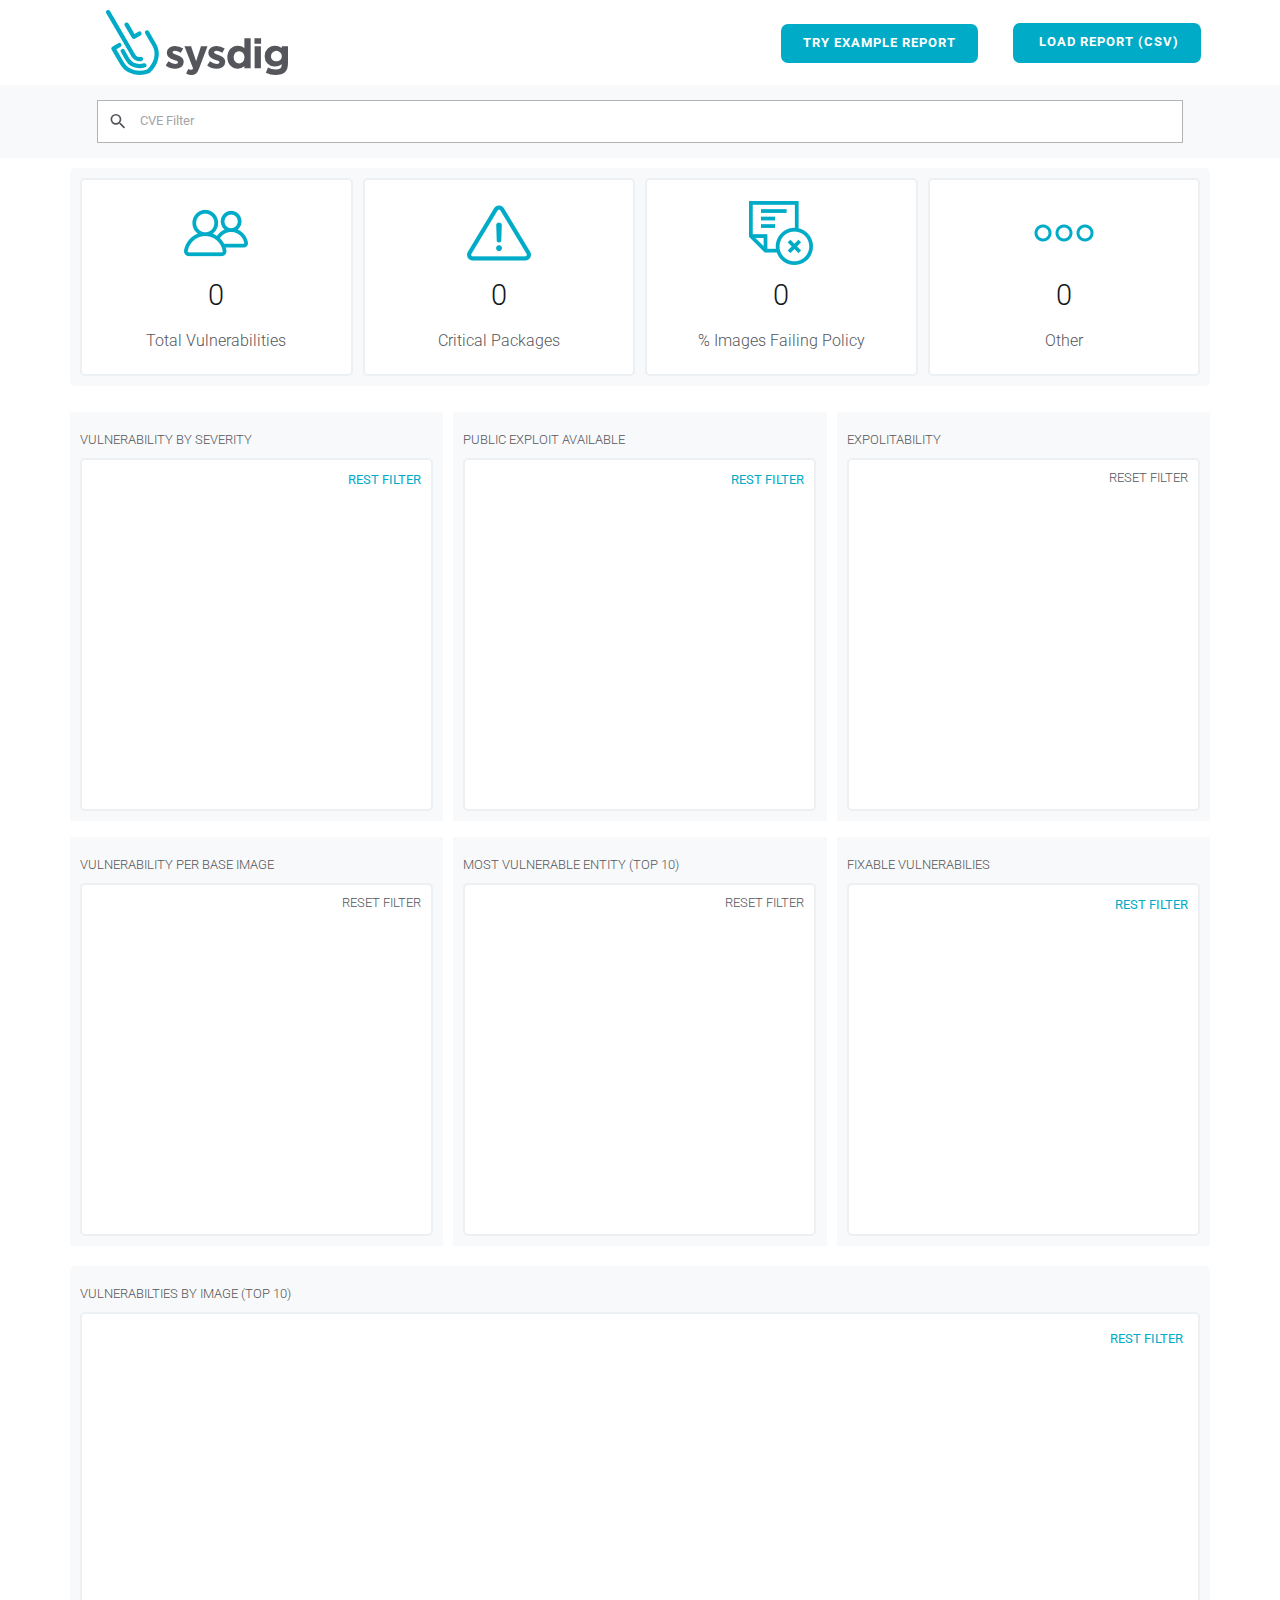
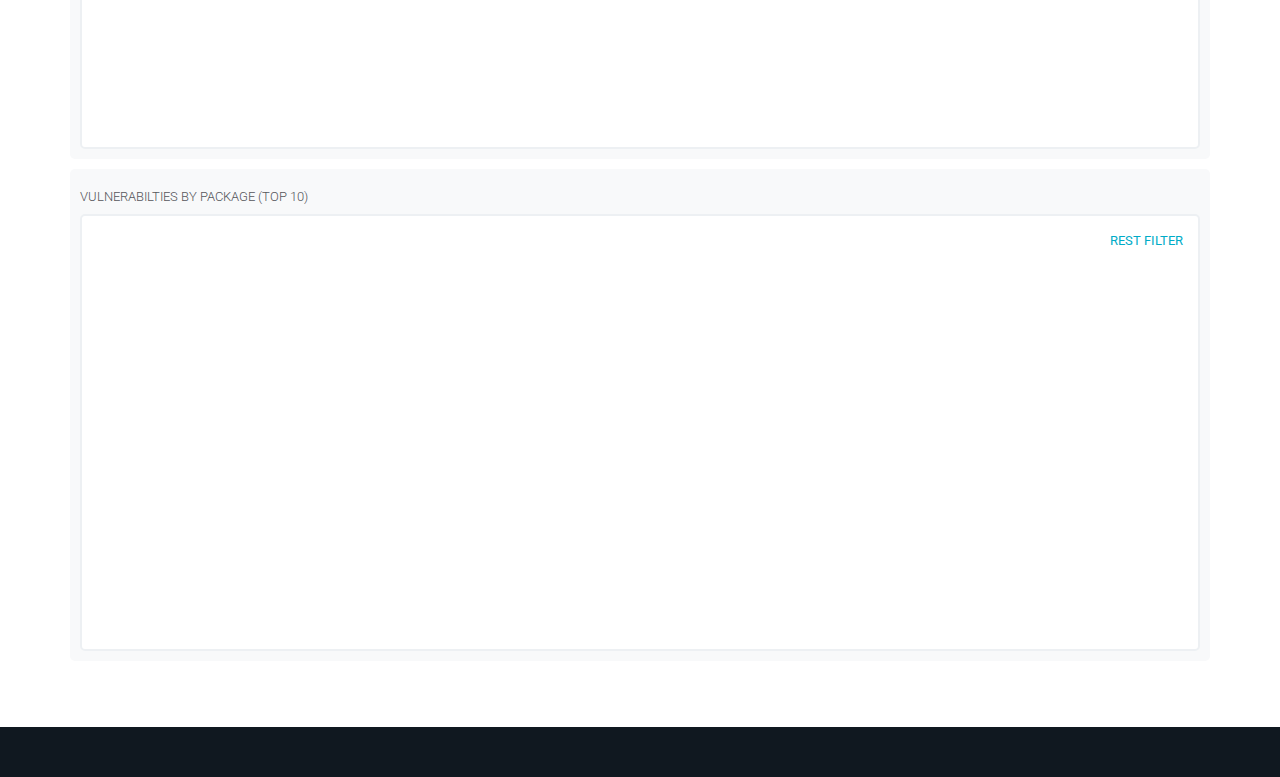
<file: index.html>
<!DOCTYPE html>
<html style="font-size: 13px;" lang="en">
<head>
    <meta charset="utf-8">
    <meta name="keywords" content="">
    <meta name="description" content="">

    <title>Sysdig Vulnerability Analysis</title>

    <link rel="stylesheet" type="text/css" href="css/bootstrap/css/bootstrap.css">
    <link rel="stylesheet" type="text/css" href="css/dc.css" />
    <link rel="stylesheet" type="text/css" href="css/nicepage.css">
    <link rel="stylesheet" type="text/css" href="css/sysdig.css">
    <link id="u-theme-google-font" rel="stylesheet" href="https://fonts.googleapis.com/css?family=Roboto:100,100i,300,300i,400,400i,500,500i,700,700i,900,900i">

    <script src="https://cdnjs.cloudflare.com/ajax/libs/jquery/1.12.4/jquery.min.js"></script>
    <script class="u-script" type="text/javascript" src="js/jquery.js" defer=""></script>
    <script class="u-script" type="text/javascript" src="js/nicepage.js" defer=""></script>
  </head>

  <body class="u-body u-custom-color-7 u-xl-mode" data-lang="en">
    <header class=" u-border-no-bottom u-border-no-left u-border-no-right u-border-no-top u-clearfix u-header u-section-row-container" id="sec-d2af" data-animation-name="" data-animation-duration="0" data-animation-delay="0" data-animation-direction="" style="">
      <div class="u-section-rows">
        <div class="u-clearfix u-section-row u-sticky u-white u-section-row-1" data-animation-name="" data-animation-duration="0" data-animation-delay="0" data-animation-direction="">
          <div class="u-clearfix u-sheet u-valign-middle u-sheet-1">
            <a href="https://sysdig.com" class="u-image u-logo u-image-1" data-image-width="230" data-image-height="82">
              <img src="images/sysdig-logo.svg" class="u-logo-image u-logo-image-1">
            </a>
            <div class="u-clearfix u-container-align-center u-group-elements u-valign-middle u-group-elements-1">
              <label class="u-align-center u-btn u-button-style u-hover-palette-2-base u-palette-1-base u-radius-7 u-btn-1"
                onclick="loadCsv('data/sysdig.csv')">TRY EXAMPLE REPORT
              </label>
              <label class="u-align-center u-btn u-button-style u-hover-palette-2-base u-palette-1-base u-radius-7 u-btn-2"
                data-animation-name="" data-animation-duration="0" data-animation-delay="0" data-animation-direction="">
                &nbsp;LOAD REPORT (CSV) <input id="csvFile" type="file" accept="text/csv" style="display: none;" required>
              </label>
            </div>
          </div>
        </div>

        <div class="u-section-row u-section-row-2">
          <div class="u-clearfix u-sheet u-sheet-2">
            <div id="search" class="u-border-1 u-border-grey-30 u-search u-search-left u-white u-search-1">
              <span class="u-search-icon u-spacing-10">
                <svg height="20px" viewBox="0 0 24 24" width="20px" class="u-svg-link">
                  <path d="M15.5 14h-.79l-.28-.27A6.471 6.471 0 0016 9.5 6.5 6.5 0 109.5 16c1.61 0 3.09-.59 4.23-1.57l.27.28v.79l5 4.99L20.49 19l-4.99-5zm-6 0C7.01 14 5 11.99 5 9.5S7.01 5 9.5 5 14 7.01 14 9.5 11.99 14 9.5 14z"></path>
                  <path d="M0 0h24v24H0z" fill="none"></path>
                </svg>
              </span>
              <input class="dc-text-filter-input" autocomplete="off" type="text" placeholder="CVE Filter" value="">
            </div>
          </div>
        </div>
      </div>
    </header>

    <section class="u-align-center u-clearfix u-white u-section-1" id="carousel_8a6a">
      <div class="u-clearfix u-sheet u-sheet-1">
        <div class="u-container-style u-custom-color-7 u-expanded-width u-group u-radius-5 u-shape-round u-group-1">
          <div class="u-container-layout u-container-layout-1">
            <div class="u-expanded-width u-layout-grid u-list u-list-1">
              <div class="u-repeater u-repeater-1">
                <div class="u-align-center u-border-2 u-border-custom-color-8 u-container-style u-list-item u-radius-5 u-repeater-item u-shape-round u-white u-list-item-1">
                  <div class="u-container-layout u-similar-container u-container-layout-2"><span class="u-file-icon u-icon u-text-palette-1-base u-icon-1"><img src="images/1500455-b67058aa.png" alt=""></span>
                    <h2 id="vulncount" class="u-text u-text-1" data-animation-name="counter" data-animation-event="scroll" data-animation-duration="3000" data-animation-delay="0" data-animation-direction="">0</h2>
                    <h4 class="u-text u-text-2"> Total Vulnerabilities</h4>
                  </div>
                </div>
                <div class="u-align-center u-border-2 u-border-custom-color-8 u-container-style u-list-item u-radius-5 u-repeater-item u-shape-round u-white u-list-item-2">
                  <div class="u-container-layout u-similar-container u-container-layout-3"><span class="u-file-icon u-icon u-text-palette-1-base u-icon-2"><img src="images/272340-d13c327e.png" alt=""></span>
                    <h2 class="u-text u-text-3" data-animation-name="counter" data-animation-event="scroll" data-animation-duration="500" data-animation-delay="0" data-animation-direction="">0</h2>
                    <h4 class="u-text u-text-4">Critical Packages</h4>
                  </div>
                </div>
                <div class="u-align-center u-border-2 u-border-custom-color-8 u-container-style u-list-item u-radius-5 u-repeater-item u-shape-round u-white u-list-item-3">
                  <div class="u-container-layout u-similar-container u-container-layout-4"><span class="u-file-icon u-icon u-text-palette-1-base u-icon-3"><img src="images/4909991-c6286973.png" alt=""></span>
                    <h2 class="u-text u-text-5" data-animation-name="counter" data-animation-event="scroll" data-animation-duration="500" data-animation-delay="0" data-animation-direction="">0</h2>
                    <h4 class="u-text u-text-6">% Images Failing Policy</h4>
                  </div>
                </div>
                <div class="u-align-center u-border-2 u-border-custom-color-8 u-container-style u-list-item u-radius-5 u-repeater-item u-shape-round u-white u-list-item-4">
                  <div class="u-container-layout u-similar-container u-container-layout-5"><span class="u-file-icon u-icon u-text-palette-1-base u-icon-4"><img src="images/4466298-0aa044ac.png" alt=""></span>
                    <h2 class="u-text u-text-7" data-animation-name="counter" data-animation-event="scroll" data-animation-duration="500" data-animation-delay="0" data-animation-direction="">0</h2>
                    <h4 class="u-text u-text-8"> Other</h4>
                  </div>
                </div>
              </div>
            </div>
          </div>
        </div>
      </div>
    </section>

    <section class="u-clearfix u-white u-section-2" id="sec-6833">
      <div class="u-clearfix u-sheet u-valign-middle u-sheet-1">
        <div class="u-clearfix u-expanded-width u-gutter-10 u-layout-wrap u-layout-wrap-1">
          <div class="u-layout">
            <div class="u-layout-row">
              <div class="u-container-style u-custom-color-7 u-layout-cell u-size-20 u-layout-cell-1">
                <div class="u-container-layout u-container-layout-1">
                  <h6 class="u-text u-text-default u-text-1">vulnerability by severity</h6>
                  <div class="u-border-2 u-border-custom-color-8 u-container-style u-group u-preserve-proportions u-radius-5 u-shape-round u-white u-group-1">
                    <div class="u-container-layout u-valign-top u-container-layout-2">
                      <!-- <h6 class="u-text u-text-default u-text-2">RESET FILTER</h6> -->
                      <a class="u-text u-text-default u-text-2" style="font-size: 13px;"
                        href="javascript:severityChart.filterAll();dc.redrawAll();"> REST FILTER</a>
                      <div id="severity-chart" style="text-align:center;"></div>
                    </div>
                  </div>
                </div>
              </div>
              <div class="u-container-style u-custom-color-7 u-layout-cell u-shape-rectangle u-size-20 u-layout-cell-2">
                <div class="u-container-layout u-container-layout-3">
                  <h6 class="u-text u-text-default u-text-3">Public Exploit Available</h6>
                  <div class="u-border-2 u-border-custom-color-8 u-container-style u-group u-preserve-proportions u-radius-5 u-shape-round u-white u-group-2">
                    <div class="u-container-layout u-valign-top u-container-layout-4">
                      <!-- <h6 class="u-text u-text-default u-text-4">RESET FILTER</h6> -->
                      <a class="u-text u-text-default u-text-2" style="font-size: 13px;"
                        href="javascript:exploitableChart.filterAll();dc.redrawAll();"> REST FILTER</a>
                      <div id="exploitable-chart" style="text-align:center;"></div>
                    </div>
                  </div>
                </div>
              </div>
              <div class="u-container-style u-custom-color-7 u-layout-cell u-size-20 u-layout-cell-3">
                <div class="u-container-layout u-container-layout-5">
                  <h6 class="u-text u-text-default u-text-5">Expolitability</h6>
                  <div class="u-border-2 u-border-custom-color-8 u-container-style u-group u-preserve-proportions u-radius-5 u-shape-round u-white u-group-3">
                    <div class="u-container-layout u-valign-top u-container-layout-6">
                      <h6 class="u-text u-text-default u-text-6">RESET FILTER</h6>
                    </div>
                  </div>
                </div>
              </div>
            </div>
          </div>
        </div>
      </div>
    </section>

    <section class="u-clearfix u-white u-section-3" id="carousel_85b9">
      <div class="u-clearfix u-sheet u-valign-middle u-sheet-1">
        <div class="u-clearfix u-expanded-width u-gutter-10 u-layout-wrap u-layout-wrap-1">
          <div class="u-layout">
            <div class="u-layout-row">
              <div class="u-container-style u-custom-color-7 u-layout-cell u-size-20 u-layout-cell-1">
                <div class="u-container-layout u-container-layout-1">
                  <h6 class="u-text u-text-default u-text-1">Vulnerability per base image</h6>
                  <div class="u-border-2 u-border-custom-color-8 u-container-style u-group u-preserve-proportions u-radius-5 u-shape-round u-white u-group-1">
                    <div class="u-container-layout u-valign-top u-container-layout-2">
                      <h6 class="u-text u-text-default u-text-2">RESET FILTER</h6>
                    </div>
                  </div>
                </div>
              </div>
              <div class="u-container-style u-custom-color-7 u-layout-cell u-shape-rectangle u-size-20 u-layout-cell-2">
                <div class="u-container-layout u-container-layout-3">
                  <h6 class="u-text u-text-default u-text-3">Most vulnerable entity (top 10)</h6>
                  <div class="u-border-2 u-border-custom-color-8 u-container-style u-group u-preserve-proportions u-radius-5 u-shape-round u-white u-group-2">
                    <div class="u-container-layout u-valign-top u-container-layout-4">
                      <h6 class="u-text u-text-default u-text-4">RESET FILTER</h6>
                    </div>
                  </div>
                </div>
              </div>
              <div class="u-container-style u-custom-color-7 u-layout-cell u-size-20 u-layout-cell-3">
                <div class="u-container-layout u-container-layout-5">
                  <h6 class="u-text u-text-default u-text-5">Fixable Vulnerabilies</h6>
                  <div class="u-border-2 u-border-custom-color-8 u-container-style u-group u-preserve-proportions u-radius-5 u-shape-round u-white u-group-3">
                    <div class="u-container-layout u-valign-top u-container-layout-6">
                      <!-- <h6 class="u-text u-text-default u-text-6">RESET FILTER</h6> -->
                      <a class="u-text u-text-default u-text-2" style="font-size: 13px;"
                        href="javascript:fixAvailableChart.filterAll();dc.redrawAll();"> REST FILTER</a>
                      <div id="fix-chart" style="text-align:center;"></div>
                    </div>
                  </div>
                </div>
              </div>
            </div>
          </div>
        </div>
      </div>
    </section>

    <section class="u-clearfix u-white u-section-4" id="sec-6b6d">
      <div class="u-clearfix u-sheet u-sheet-1">
        <div class="u-container-style u-custom-color-7 u-expanded-width u-group u-radius-5 u-shape-round u-group-1">
          <div class="u-container-layout u-container-layout-1">
            <h6 class="u-text u-text-default u-text-1"> Vulnerabilties by Image (Top 10)</h6>
            <div class="u-border-2 u-border-custom-color-8 u-container-style u-expanded-width u-group u-radius-5 u-shape-round u-white u-group-2">
              <div class="u-container-layout u-valign-top u-container-layout-2">
                <!-- <h6 class="u-text u-text-default u-text-2">RESET FILTER</h6> -->
                <a class="u-text u-text-default u-text-2" style="font-size: 13px;"
                  href="javascript:imageChart.filterAll();dc.redrawAll();"> REST FILTER</a>
                <div id="image-chart" style="text-align:center;"></div>
              </div>
            </div>
          </div>
        </div>
      </div>
    </section>

    <section class="u-clearfix u-white u-section-5" id="carousel_cd78">
      <div class="u-clearfix u-sheet u-sheet-1">
        <div class="u-container-style u-custom-color-7 u-expanded-width u-group u-radius-5 u-shape-round u-group-1">
          <div class="u-container-layout u-container-layout-1">
            <h6 class="u-text u-text-default u-text-1"> Vulnerabilties by Package (Top 10)</h6>
            <div class="u-border-2 u-border-custom-color-8 u-container-style u-expanded-width u-group u-radius-5 u-shape-round u-white u-group-2">
              <div class="u-container-layout u-valign-top u-container-layout-2">
                <!-- <h6 class="u-text u-text-default u-text-2">RESET FILTER</h6> -->
                <a class="u-text u-text-default u-text-2" style="font-size: 13px;"
                  href="javascript:packageChart.filterAll();dc.redrawAll();"> REST FILTER</a>
                <div id="package-chart" style="text-align:center;"></div>
              </div>
            </div>
          </div>
        </div>
      </div>
    </section>

    <section class="u-clearfix u-white u-section-6" id="sec-639e">
      <div class="u-clearfix u-sheet u-sheet-1"></div>
    </section>

    <footer class="u-align-center u-clearfix u-custom-color-1 u-footer u-footer" id="sec-fad2">
      <div class="u-clearfix u-sheet u-sheet-1"></div>
    </footer>

  <script src="https://d3js.org/d3.v7.min.js"></script>
  <script src="https://d3js.org/d3-scale-chromatic.v1.min.js"></script>
  <script type="text/javascript" src="js/crossfilter.js"></script>
  <script type="text/javascript" src="js/dc.js"></script>
  <script type="text/javascript" src="js/FileSaver.js"></script>
  <script type="text/javascript" src="js/sysdig.js"></script>
  </body>
</html>
</file>
<file: css/dc.css>
.dc-chart path.dc-symbol, .dc-legend g.dc-legend-item.fadeout {
  fill-opacity: 0.5;
  stroke-opacity: 0.5; }

.dc-chart rect.bar {
  stroke: none;
  cursor: pointer; }
  .dc-chart rect.bar:hover {
    fill-opacity: .5; }

.dc-chart rect.deselected {
  stroke: none;
  fill: #ccc; }

.dc-chart .pie-slice {
  fill: rgb(0, 0, 0);
  font-size: 13px;
  cursor: pointer; }
  .dc-chart .pie-slice.external {
    fill: #000; }
  .dc-chart .pie-slice :hover, .dc-chart .pie-slice.highlight {
    fill-opacity: .8; }

.dc-chart .pie-path {
  fill: none;
  stroke-width: 2px;
  stroke: #000;
  opacity: 0.4; }

.dc-chart .selected path, .dc-chart .selected circle {
  stroke-width: 2;
  stroke: #ccc;
  fill-opacity: 1; }

.dc-chart .deselected path, .dc-chart .deselected circle {
  stroke: #EDF0F3;
  fill-opacity: .5;
  fill: #ccc; }

.dc-chart .axis path, .dc-chart .axis line {
  fill: none;
  stroke: #000;
  shape-rendering: crispEdges; }

.dc-chart .axis text {
  font: 10px sans-serif; }

.dc-chart .grid-line, .dc-chart .axis .grid-line, .dc-chart .grid-line line, .dc-chart .axis .grid-line line {
  fill: none;
  stroke: #ccc;
  shape-rendering: crispEdges; }

.dc-chart .brush rect.selection {
  fill: #4682b4;
  fill-opacity: .125; }

.dc-chart .brush .custom-brush-handle {
  fill: #eee;
  stroke: #666;
  cursor: ew-resize; }

.dc-chart path.line {
  fill: none;
  stroke-width: 1.5px; }

.dc-chart path.area {
  fill-opacity: .3;
  stroke: none; }

.dc-chart path.highlight {
  stroke-width: 3;
  fill-opacity: 1;
  stroke-opacity: 1; }

.dc-chart g.state {
  cursor: pointer; }
  .dc-chart g.state :hover {
    fill-opacity: .8; }
  .dc-chart g.state path {
    stroke: #fff; }

.dc-chart g.deselected path {
  fill: #EDF0F3; }

.dc-chart g.deselected text {
  display: none; }

.dc-chart g.row rect {
  fill-opacity: 0.8;
  cursor: pointer; }
  .dc-chart g.row rect:hover {
    fill-opacity: 0.6; }

.dc-chart g.row text {
  fill: rgb(0, 0, 0);
  font-size: 13px;
  cursor: pointer; }

.dc-chart g.dc-tooltip path {
  fill: none;
  stroke: #808080;
  stroke-opacity: .8; }

.dc-chart g.county path {
  stroke: #fff;
  fill: none; }

.dc-chart g.debug rect {
  fill: #00f;
  fill-opacity: .2; }

.dc-chart g.axis text {
  -webkit-touch-callout: none;
  -webkit-user-select: none;
  -khtml-user-select: none;
  -moz-user-select: none;
  -ms-user-select: none;
  user-select: none;
  pointer-events: none; }

.dc-chart .node {
  font-size: 0.7em;
  cursor: pointer; }
  .dc-chart .node :hover {
    fill-opacity: .8; }

.dc-chart .bubble {
  stroke: none;
  fill-opacity: 0.6; }

.dc-chart .highlight {
  fill-opacity: 1;
  stroke-opacity: 1; }

.dc-chart .fadeout {
  fill-opacity: 0.2;
  stroke-opacity: 0.2; }

.dc-chart .box text {
  font: 10px sans-serif;
  -webkit-touch-callout: none;
  -webkit-user-select: none;
  -khtml-user-select: none;
  -moz-user-select: none;
  -ms-user-select: none;
  user-select: none;
  pointer-events: none; }

.dc-chart .box line {
  fill: #fff; }

.dc-chart .box rect, .dc-chart .box line, .dc-chart .box circle {
  stroke: #000;
  stroke-width: 1.5px; }

.dc-chart .box .center {
  stroke-dasharray: 3, 3; }

.dc-chart .box .data {
  stroke: none;
  stroke-width: 0px; }

.dc-chart .box .outlier {
  fill: none;
  stroke: #ccc; }

.dc-chart .box .outlierBold {
  fill: red;
  stroke: none; }

.dc-chart .box.deselected {
  opacity: 0.5; }
  .dc-chart .box.deselected .box {
    fill: #ccc; }

.dc-chart .symbol {
  stroke: none; }

.dc-chart .heatmap .box-group.deselected rect {
  stroke: none;
  fill-opacity: 0.5;
  fill: #ccc; }

.dc-chart .heatmap g.axis text {
  pointer-events: all;
  cursor: pointer; }

.dc-chart .empty-chart .pie-slice {
  cursor: default; }
  .dc-chart .empty-chart .pie-slice path {
    fill: #fee;
    cursor: default; }

.dc-data-count {
  float: right;
  margin-top: 15px;
  margin-right: 15px; }
  .dc-data-count .filter-count, .dc-data-count .total-count {
    color: #3182bd;
    font-weight: bold; }

.dc-legend {
  font-size: 13px; }
  .dc-legend .dc-legend-item {
    cursor: pointer; }
  .dc-legend g.dc-legend-item.selected {
  font-weight:bold; }

.dc-hard .number-display {
  float: none; }

div.dc-html-legend {
  overflow-y: auto;
  overflow-x: hidden;
  height: inherit;
  float: right;
  padding-right: 2px; }
  div.dc-html-legend .dc-legend-item-horizontal {
    display: inline-block;
    margin-left: 5px;
    margin-right: 5px;
    cursor: pointer; }
    div.dc-html-legend .dc-legend-item-horizontal.selected {
      background-color: #3182bd;
      color: white; }
  div.dc-html-legend .dc-legend-item-vertical {
    display: block;
    margin-top: 5px;
    padding-top: 1px;
    padding-bottom: 1px;
    cursor: pointer; }
    div.dc-html-legend .dc-legend-item-vertical.selected {
      background-color: #3182bd;
      color: white; }
  div.dc-html-legend .dc-legend-item-color {
    display: table-cell;
    width: 12px;
    height: 12px; }
  div.dc-html-legend .dc-legend-item-label {
    line-height: 12px;
    display: table-cell;
    vertical-align: middle;
    padding-left: 3px;
    padding-right: 3px;
    font-size: 0.75em; }

.dc-html-legend-container {
  height: inherit; }
</file>
